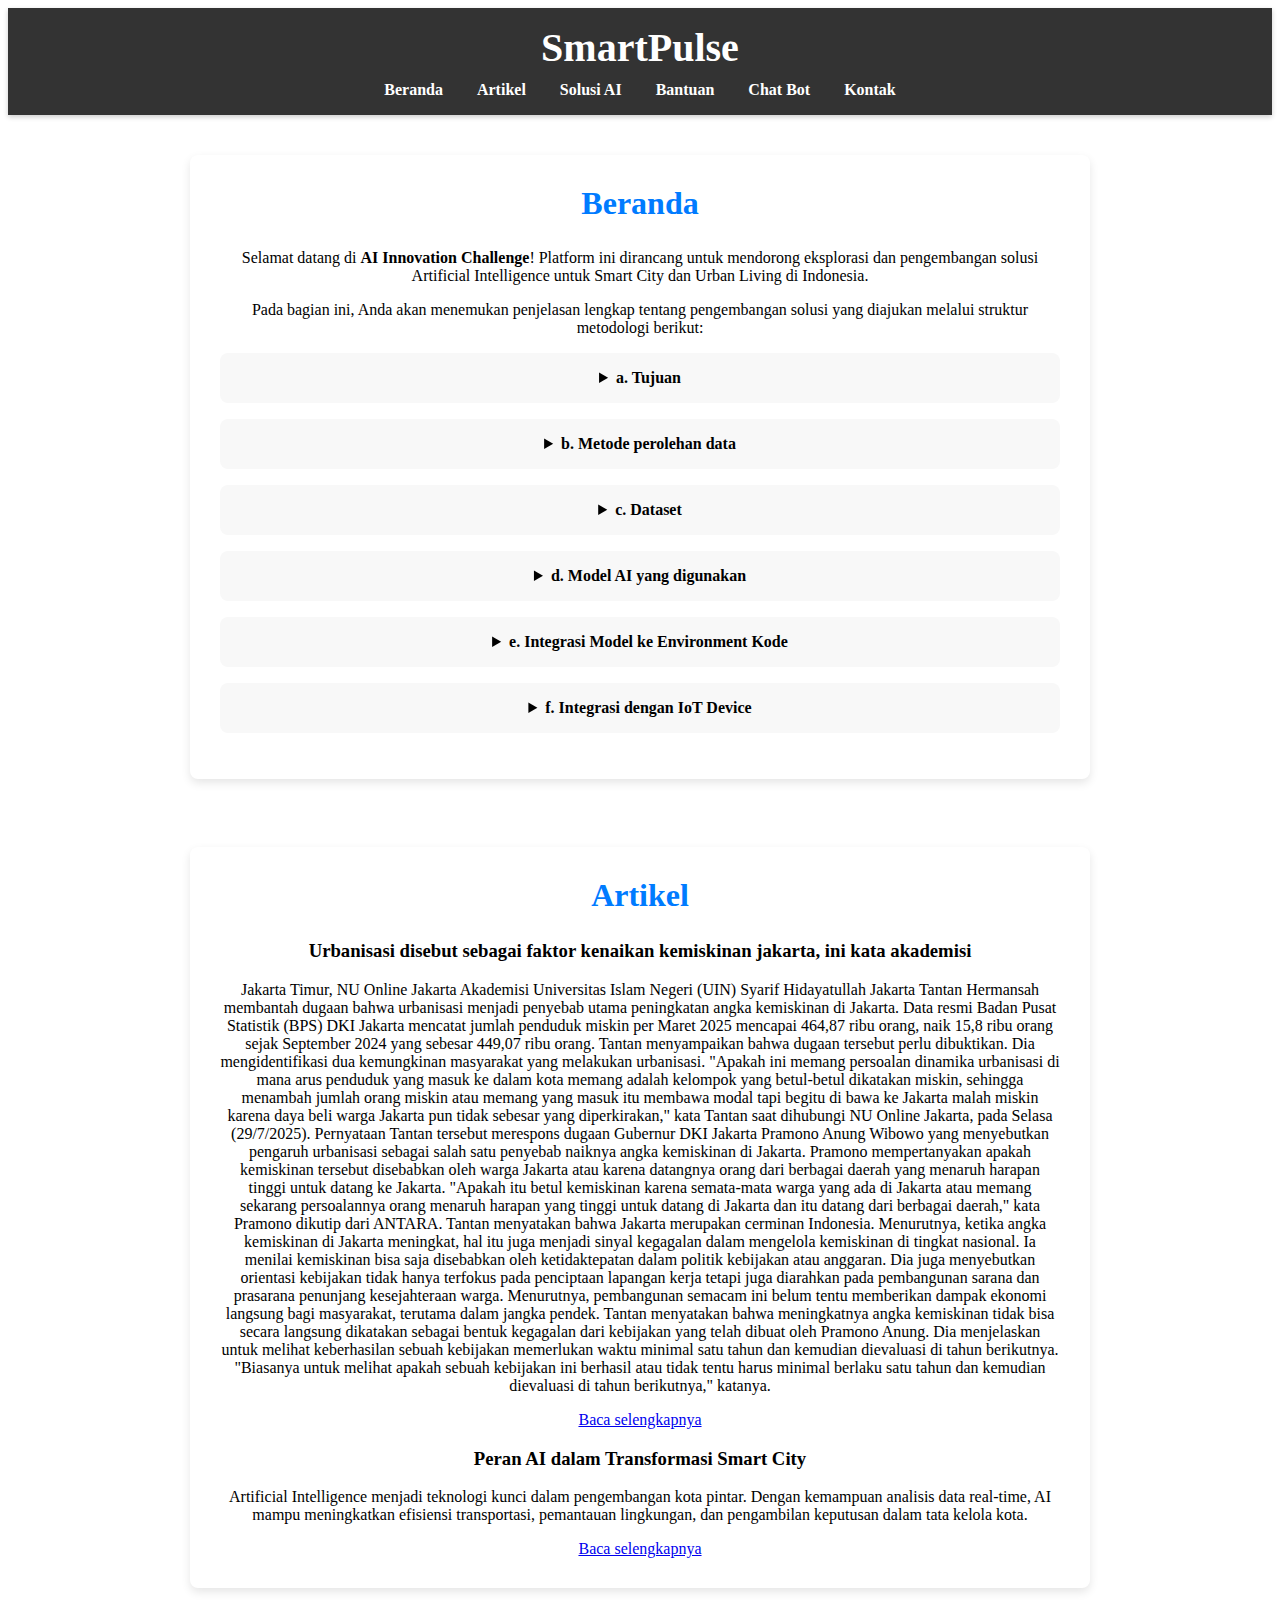
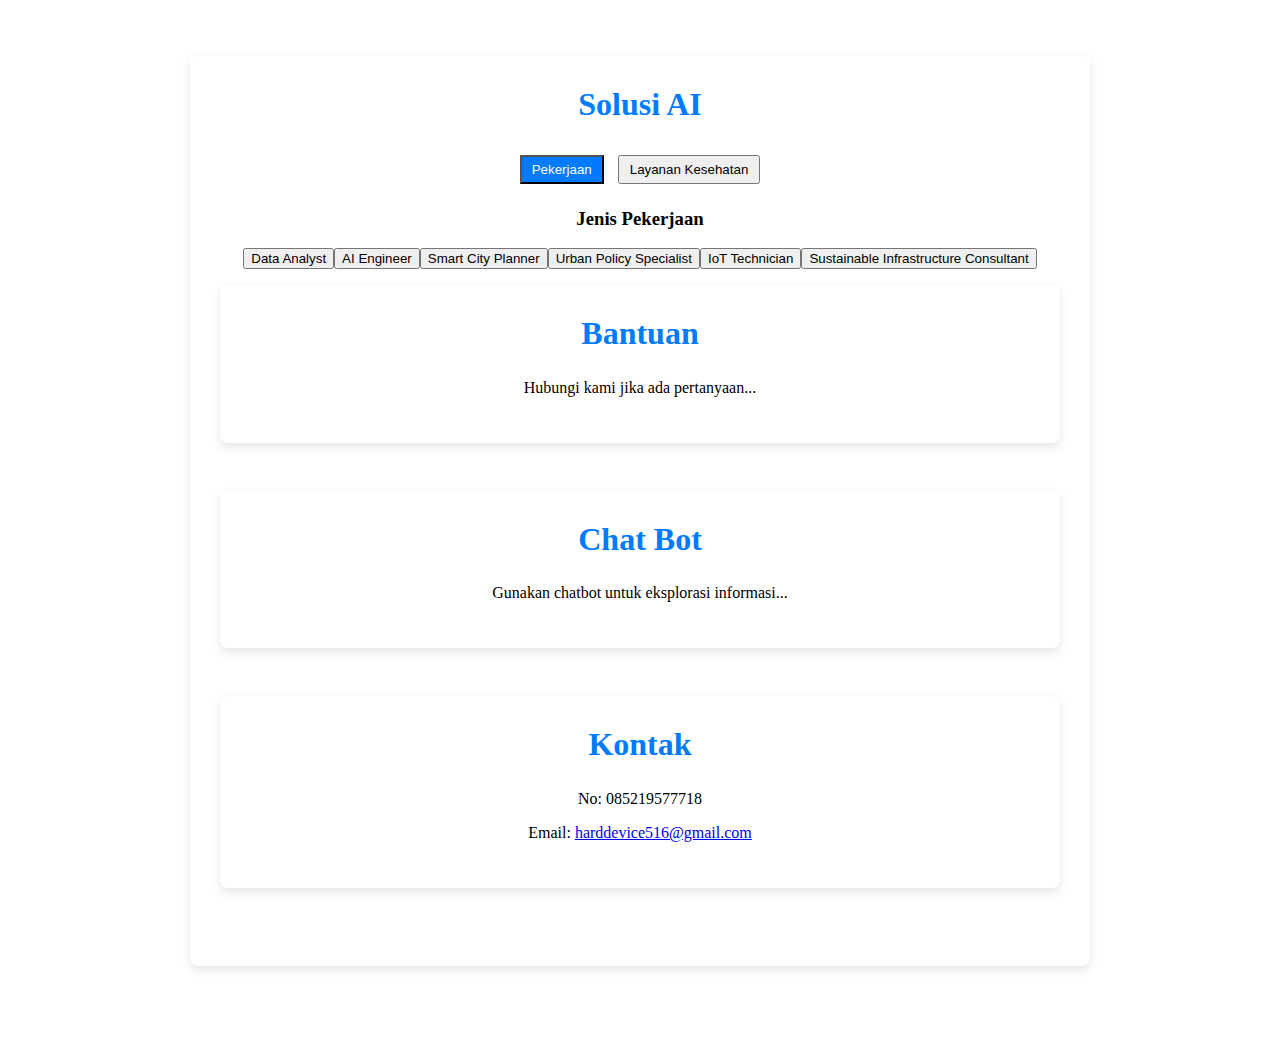
<file: burn.html>
<!DOCTYPE html>
<html lang="id">
<head>
  <meta charset="UTF-8" />
  <meta name="viewport" content="width=device-width, initial-scale=1.0" />
  <title>SmartPulse </title>
  <link rel="stylesheet" href="burn.css" />
  <style>
    details {
      margin-bottom: 1em;
      background: #f8f8f8;
      padding: 1em;
      border-radius: 8px;
    }

    summary {
      font-weight: bold;
      cursor: pointer;
    }

    section {
      margin-bottom: 3em;
    }
  </style>
</head>
<body>

  <!-- Navigasi -->
  <header>
    <h1>SmartPulse </h1>
    <nav>
      <ul>
        <li><a href="#home">Beranda</a></li>
        <li><a href="#artikel">Artikel</a></li>
        <li><a href="#solutions">Solusi AI</a></li>
        <li><a href="#bantuan">Bantuan</a></li>
        <li><a href="#chat">Chat Bot</a></li>
        <li><a href="#kontak">Kontak</a></li>
      </ul>
    </nav>
  </header>

  <!-- Konten -->
  <main>
    <section id="home">
      <h2>Beranda</h2>
      <p>Selamat datang di <strong>AI Innovation Challenge</strong>! Platform ini dirancang untuk mendorong eksplorasi dan pengembangan solusi Artificial Intelligence untuk Smart City dan Urban Living di Indonesia.</p>
      <p>Pada bagian ini, Anda akan menemukan penjelasan lengkap tentang pengembangan solusi yang diajukan melalui struktur metodologi berikut:</p>

      <details>
        <summary>a. Tujuan</summary>
        <p>Platform ini dirancang untuk merespons tantangan urbanisasi dengan memantau kondisi kota secara real-time melalui data CCTV dan sensor lingkungan. Dengan dukungan model AI, sistem ini dapat mendeteksi kemacetan, kondisi darurat, maupun kejadian kesehatan mendesak, serta memberikan rekomendasi cepat untuk penanganan dan pengaturan sumber daya di wilayah terdampak.</p>
      </details>

      <details>
        <summary>b. Metode perolehan data </summary>
        <p>Platform ini dirancang sebagai solusi cerdas untuk membantu pemerintah kota dalam menghadapi tantangan urbanisasi, seperti meningkatnya kepadatan lalu lintas serta keterlambatan dalam penanganan kondisi darurat, khususnya di bidang kesehatan. Dengan memanfaatkan kecerdasan buatan (AI), sistem ini mampu memantau kondisi kota secara real-time dan memberikan rekomendasi berbasis data untuk pengambilan keputusan yang cepat, efektif, dan terarah.

Data yang dianalisis oleh platform ini diperoleh dari berbagai sumber utama, seperti kamera CCTV yang tersebar di seluruh penjuru kota dan sensor lingkungan yang dipasang di area strategis. Kamera-kamera tersebut memantau kondisi lalu lintas, aktivitas warga, dan situasi darurat seperti kecelakaan atau kemacetan ekstrem. Sensor tambahan seperti sensor suara, kecepatan kendaraan, dan bahkan kualitas udara juga turut digunakan untuk menangkap dinamika kota secara lebih detail dan akurat.

Seluruh data tersebut dikirimkan secara langsung melalui jaringan internet ke sistem cloud yang sudah terintegrasi dengan teknologi analitik berbasis AI dan machine learning. Melalui teknologi ini, sistem dapat mengenali pola-pola tertentu dalam lalu lintas, mendeteksi aktivitas mencurigakan, atau bahkan memprediksi kemungkinan terjadinya kemacetan dan memberi saran rute alternatif bagi kendaraan layanan publik seperti ambulans atau pemadam kebakaran. Dalam kasus kedaruratan medis, sistem mampu mendeteksi kebutuhan bantuan dan menghubungkannya secara otomatis dengan rumah sakit atau pos layanan terdekat.

Untuk memperoleh akses terhadap data CCTV dan sensor yang digunakan, platform ini bekerja sama secara resmi dengan berbagai instansi pemerintah seperti Dinas Perhubungan (Dishub), Dinas Komunikasi dan Informatika (Diskominfo), serta Dinas Kesehatan. Seluruh penggunaan data dilakukan dengan prosedur legal yang telah disetujui oleh pihak-pihak terkait, dan selalu mengedepankan prinsip keamanan serta etika penggunaan teknologi publik. Tidak ada data pribadi yang disimpan atau diproses secara langsung—semua informasi telah dianonimkan dan dienkripsi untuk menjaga kerahasiaan dan privasi warga kota.

Melalui sistem ini, kami ingin menghadirkan sebuah ekosistem kota yang cerdas dan tanggap terhadap segala bentuk kebutuhan masyarakat. Baik untuk mengurai kemacetan secara efisien maupun memastikan penanganan cepat terhadap situasi darurat kesehatan, platform ini hadir sebagai solusi terpadu menghadapi tantangan urbanisasi di era modern.</p>
  
      </details>

      <details>
        <summary>c. Dataset</summary>
        <p>Menggunakan dataset publik dari CityCam (video lalu lintas) dan dataset kendaraan dari Google Open Images. Dataset digunakan untuk melatih dan menguji model deteksi kendaraan berbasis YOLOv5.</p>
      </details>

      <details>
        <summary>d. Model AI yang digunakan </summary>
        <p>1. Computer Vision Model (untuk analisis video CCTV)
Model utama yang digunakan untuk memproses data video dari CCTV adalah Convolutional Neural Network (CNN), khususnya arsitektur yang dioptimalkan untuk deteksi objek dan aktivitas seperti:

YOLOv5 atau YOLOv8 (You Only Look Once)
Cocok untuk real-time object detection (misalnya mendeteksi kendaraan, pejalan kaki, atau ambulans di jalan).

EfficientDet
Digunakan untuk deteksi objek dengan efisiensi tinggi, bisa disesuaikan untuk mendeteksi kerumunan, kecelakaan, atau kondisi darurat.

OpenPose atau MediaPipe (untuk analisis pergerakan manusia)
Jika ingin mendeteksi aktivitas mencurigakan atau orang jatuh di area publik.</p>
<p>
2. Reinforcement Learning / Optimization Model (untuk rekomendasi pengaturan lalu lintas)
Untuk memberikan rekomendasi pengaturan lalu lintas secara otomatis, digunakan model Reinforcement Learning (RL) seperti:

DQN (Deep Q-Network) atau PPO (Proximal Policy Optimization)
Model ini bisa belajar mengatur durasi lampu lalu lintas secara dinamis berdasarkan kondisi real-time untuk mengurangi kemacetan.</p>
<p>
3. Anomaly Detection Model (untuk deteksi kejadian darurat)
Untuk mendeteksi kejadian tidak biasa seperti tabrakan, kebakaran, atau suara keras di malam hari, digunakan model:

Autoencoder atau LSTM-based anomaly detection
Mendeteksi pola anomali dari sensor audio, getaran, atau data visual secara real-time.</p>
<p>
4. Natural Language Processing (NLP) Model (jika integrasi chatbot atau laporan warga digunakan)
Jika platform ini dilengkapi dengan fitur pelaporan masyarakat atau chatbot darurat, digunakan model NLP seperti:

BERT, T5, atau GPT-based models
Untuk memahami laporan dalam bahasa alami, misalnya "Saya lihat kecelakaan di dekat RSUD Jakarta Timur" dan langsung mengaitkannya dengan lokasi dan unit yang relevan.</p>

<p>
5. Geospatial AI (untuk analisis lokasi dan peta)
Digunakan untuk menghubungkan data dengan peta kota secara real-time, misalnya:

GeoAI dengan QGIS + AI models
Untuk visualisasi interaktif posisi rumah sakit, posyandu, atau lokasi macet.

</p>
      </details>

      <details>
        <summary>e. Integrasi Model ke Environment Kode</summary>
        <p>Model AI diintegrasikan melalui REST API berbasis Flask. Frontend mengakses API menggunakan JavaScript (AJAX) untuk menampilkan hasil deteksi secara real-time.</p>
      </details>

      <details>
        <summary>f. Integrasi dengan IoT Device</summary>
        <p>Saat ini belum menggunakan perangkat IoT. Namun sistem ini dapat diperluas untuk terhubung ke sensor lalu lintas atau kamera menggunakan Raspberry Pi/ESP32.</p>
      </details>
    </section>


  <section id="artikel">
    <h2>Artikel</h2>
    <article>
      <h3>Urbanisasi disebut sebagai faktor kenaikan kemiskinan jakarta, ini kata akademisi</h3>
      <p>
Jakarta Timur, NU Online Jakarta Akademisi Universitas Islam Negeri (UIN) Syarif Hidayatullah Jakarta Tantan Hermansah membantah dugaan bahwa urbanisasi menjadi penyebab utama peningkatan angka kemiskinan di Jakarta. Data resmi Badan Pusat Statistik (BPS) DKI Jakarta mencatat jumlah penduduk miskin per Maret 2025 mencapai 464,87 ribu orang, naik 15,8 ribu orang sejak September 2024 yang sebesar 449,07 ribu orang.   Tantan menyampaikan bahwa dugaan tersebut perlu dibuktikan. Dia mengidentifikasi dua kemungkinan masyarakat yang melakukan urbanisasi.   "Apakah ini memang persoalan dinamika urbanisasi di mana arus penduduk yang masuk ke dalam kota memang adalah kelompok yang betul-betul dikatakan miskin, sehingga menambah jumlah orang miskin atau memang yang masuk itu membawa modal tapi begitu di bawa ke Jakarta malah miskin karena daya beli warga Jakarta pun tidak sebesar yang diperkirakan," kata Tantan saat dihubungi NU Online Jakarta, pada Selasa (29/7/2025).   Pernyataan Tantan tersebut merespons dugaan Gubernur DKI Jakarta Pramono Anung Wibowo yang menyebutkan pengaruh urbanisasi sebagai salah satu penyebab naiknya angka kemiskinan di Jakarta. Pramono mempertanyakan apakah kemiskinan tersebut disebabkan oleh warga Jakarta atau karena datangnya orang dari berbagai daerah yang menaruh harapan tinggi untuk datang ke Jakarta.   "Apakah itu betul kemiskinan karena semata-mata warga yang ada di Jakarta atau memang sekarang persoalannya orang menaruh harapan yang tinggi untuk datang di Jakarta dan itu datang dari berbagai daerah," kata Pramono dikutip dari ANTARA.    Tantan menyatakan bahwa Jakarta merupakan cerminan Indonesia. Menurutnya, ketika angka kemiskinan di Jakarta meningkat, hal itu juga menjadi sinyal kegagalan dalam mengelola kemiskinan di tingkat nasional.   Ia menilai kemiskinan bisa saja disebabkan oleh ketidaktepatan dalam politik kebijakan atau anggaran. Dia juga menyebutkan orientasi kebijakan tidak hanya terfokus pada penciptaan lapangan kerja tetapi juga diarahkan pada pembangunan sarana dan prasarana penunjang kesejahteraan warga. Menurutnya, pembangunan semacam ini belum tentu memberikan dampak ekonomi langsung bagi masyarakat, terutama dalam jangka pendek.   Tantan menyatakan bahwa meningkatnya angka kemiskinan tidak bisa secara langsung dikatakan sebagai bentuk kegagalan dari kebijakan yang telah dibuat oleh Pramono Anung. Dia menjelaskan untuk melihat keberhasilan sebuah kebijakan memerlukan waktu minimal satu tahun dan kemudian dievaluasi di tahun berikutnya.   "Biasanya untuk melihat apakah sebuah kebijakan ini berhasil atau tidak tentu harus minimal berlaku satu tahun dan kemudian dievaluasi di tahun berikutnya," katanya.
  </p>
      <a href="https://www.nu.or.id/jakarta/urbanisasi-disebut-sebagai-faktor-kenaikan-kemiskinan-jakarta-ini-kata-akademisi-C3FjD" target="_blank">Baca selengkapnya</a>
    </article>
  
    <article>
      <h3>Peran AI dalam Transformasi Smart City</h3>
      <p>
        Artificial Intelligence menjadi teknologi kunci dalam pengembangan kota pintar. Dengan kemampuan analisis data real-time, AI mampu meningkatkan efisiensi transportasi, pemantauan lingkungan, dan pengambilan keputusan dalam tata kelola kota.
      </p>
      <a href="https://ids.ac.id/teknologi-ai-dalam-pengembangan-smart-city/#:~:text=Teknologi%20AI%20memiliki%20peran%20yang,dan%20mengoptimalkan%20pengelolaan%20sumber%20daya." target="_blank">Baca selengkapnya</a>
    </article>
  </section>

  <!-- Solusi AI Dengan Tabs -->
  <section id="solutions">
   <h2>Solusi AI</h2>
<!-- Tabs Utama -->
<div>
  <button onclick="showMainTab('pekerjaan')" class="tab-btn active">Pekerjaan</button>
  <button onclick="showMainTab('layanan')" class="tab-btn">Layanan Kesehatan</button>
</div>

<!-- Konten Tab Utama -->
<div id="pekerjaan" class="main-tab">
  <h3>Jenis Pekerjaan</h3>
  <ul>
    <button onclick="selectJob('Data Analyst')">Data Analyst</li>
    <button onclick="selectJob('AI Engineer')">AI Engineer</li>
    <button onclick="selectJob('Smart City Planner')">Smart City Planner</li>
    <button onclick="selectJob('Urban Policy Specialist')">Urban Policy Specialist</li>
    <button onclick="selectJob('IoT Technician')">IoT Technician</li>
    <button onclick="selectJob('Sustainable Infrastructure Consultant')">Sustainable Infrastructure Consultant</li>
  </ul>

  <div id="jobFormSection" style="display: none;">
    <h4>Request Informasi</h4>
    <form id="jobForm">
      <input type="text" placeholder="Nama" required />
      <input type="tel" placeholder="Nomor Telepon" required />
      <input type="text" id="selectedJob" readonly />
      <input type="file" accept=".pdf,.doc,.docx" required />
      <button type="submit">Kirim</button>
    </form>
  </div>
</div>

<div id="layanan" class="main-tab" style="display:none;">
  <h3>Layanan Kesehatan</h3>
  <!-- Sub Tab -->
  <div>
    <button onclick="showSubTab('rs')" class="sub-btn">Rumah Sakit</button>
    <button onclick="showSubTab('damkar')" class="sub-btn">Pemadam Kebakaran</button>
    <button onclick="showSubTab('posyandu')" class="sub-btn">Posyandu</button>
  </div>

  <!-- Konten Sub Tab -->
  <div id="rs" class="sub-tab">
    <ul>
      <li><strong>RSUD Cengkareng</strong> (Jakarta Barat) — <a href="https://rsudcengkareng.jakarta.go.id" target="_blank">Website</a></li>
      <li><strong>RSUPN Dr. Cipto Mangunkusumo</strong> (Jakarta Pusat) — <a href="https://rscm.co.id" target="_blank">Website</a></li>
      <li><strong>RSUD Koja</strong> (Jakarta Utara) — <a href="https://rsudkoja.jakarta.go.id" target="_blank">Website</a></li>
      <!-- Tambahkan lebih banyak di sini -->
    </ul>
  </div>

  <div id="damkar" class="sub-tab" style="display:none;">
    <ul>
      <li><strong>Pos Damkar Duren Sawit</strong> (Jakarta Timur) — <a href="https://damkar.jakarta.go.id" target="_blank">Website</a></li>
      <li><strong>Pos Damkar Cempaka Putih</strong> (Jakarta Pusat) — <a href="https://damkar.jakarta.go.id" target="_blank">Website</a></li>
    </ul>
  </div>

  <div id="posyandu" class="sub-tab" style="display:none;">
    <ul>
      <li><strong>Posyandu Melati 5</strong> — RW 03 Pondok Kelapa</li>
      <li><strong>Posyandu Anggrek</strong> — RW 04 Rawamangun</li>
    </ul>
  </div>
</div>

<!-- Style -->
<style>
  .main-tab, .sub-tab {
    margin-top: 10px;
  }
  .tab-btn, .sub-btn {
    margin: 5px;
    padding: 5px 10px;
    cursor: pointer;
  }
  .tab-btn.active, .sub-btn.active {
    background-color: #007bff;
    color: white;
  }
</style>

<!-- Script -->
<script>
  function showMainTab(tabName) {
    document.querySelectorAll('.main-tab').forEach(el => el.style.display = 'none');
    document.querySelectorAll('.tab-btn').forEach(btn => btn.classList.remove('active'));
    document.querySelector(`button[onclick="showMainTab('${tabName}')"]`).classList.add('active');
    document.getElementById(tabName).style.display = 'block';

    // Reset subtab
    if (tabName === 'layanan') {
      showSubTab('rs');
    }
  }

  function showSubTab(subName) {
    document.querySelectorAll('.sub-tab').forEach(el => el.style.display = 'none');
    document.querySelectorAll('.sub-btn').forEach(btn => btn.classList.remove('active'));
    document.querySelector(`button[onclick="showSubTab('${subName}')"]`).classList.add('active');
    document.getElementById(subName).style.display = 'block';
  }

  function selectJob(jobName) {
    document.getElementById("selectedJob").value = jobName;
    document.getElementById("jobFormSection").style.display = "block";
  }
</script>


  <!-- Bagian lain tetap -->
  <section id="bantuan"><h2>Bantuan</h2><p>Hubungi kami jika ada pertanyaan...</p></section>
  <section id="chat"><h2>Chat Bot</h2><p>Gunakan chatbot untuk eksplorasi informasi...</p></section>
  <section id="kontak">
    <h2>Kontak</h2>
    <p>No: 085219577718</p>
    <p>Email: <a href="mailto:harddevice516@gmail.com">harddevice516@gmail.com</a></p>
  </section>
</main>

<script>
  const buttons = document.querySelectorAll(".tab-btn");
  const tabs = document.querySelectorAll(".tab-content");

  buttons.forEach(btn => {
    btn.addEventListener("click", () => {
      buttons.forEach(b => b.classList.remove("active"));
      tabs.forEach(t => t.classList.remove("active"));

      btn.classList.add("active");
      document.getElementById(btn.dataset.tab).classList.add("active");
    });
  });
</script>

<script src="burn.js"></script>
</body>
</html>
</file>
<file: burn.css>
@ -0,0 +1,145 @@
/* General Body Styling */
body {
    font-family: 'Segoe UI', Tahoma, Geneva, Verdana, sans-serif;
    line-height: 1.6;
    margin: 0;
    padding: 0;
    background-color: #f4f4f4; /* Light gray background */
    color: #333; /* Dark gray text */
    display: flex; /* Use flexbox for layout */
    flex-direction: column; /* Arrange children in a column */
    min-height: 100vh; /* Ensure body takes full viewport height */
}

/* Header Styling */
header {
    background: #333; /* Dark background */
    color: #fff; /* White text */
    padding: 1rem 0; /* Top/bottom padding */
    text-align: center;
    box-shadow: 0 2px 5px rgba(0,0,0,0.2); /* Subtle shadow */
}

header h1 {
    margin: 0;
    font-size: 2.5rem; /* Larger font size for main title */
}

/* Navigation Styling */
nav ul {
    list-style: none; /* Remove bullet points */
    padding: 0;
    margin: 10px 0 0 0; /* Top margin for spacing */
}

nav ul li {
    display: inline; /* Display items in a line */
    margin: 0 15px; /* Horizontal spacing between items */
}

nav a {
    color: #fff;
    text-decoration: none; /* Remove underline */
    font-weight: bold;
    transition: color 0.3s ease; /* Smooth color transition on hover */
}

nav a:hover {
    color: #007bff; /* Blue color on hover */
}

/* Main Content Area */
main {
    flex-grow: 1; /* Allow main content to take available space */
    padding: 20px;
    max-width: 900px; /* Max width for content */
    margin: 20px auto; /* Center content horizontally with auto margins */
    display: flex;
    flex-direction: column;
    gap: 20px; /* Space between sections */
}

/* Section Styling */
main section {
    background: #fff;
    padding: 30px;
    border-radius: 8px;
    box-shadow: 0 4px 10px rgba(0,0,0,0.1); /* More prominent shadow */
    text-align: center; /* Center text within sections */
}

main section h2 {
    color: #007bff; /* Blue heading */
    margin-top: 0;
    font-size: 2rem;
}

/* Image Styling (e.g., profile.jpg) */
main section img {
    border-radius: 50%; /* Make image circular */
    border: 5px solid #007bff; /* Blue border */
    margin: 20px 0; /* Spacing around image */
    width: 200px; /* Fixed width */
    height: 200px; /* Fixed height to ensure perfect circle */
    object-fit: cover; /* Crop image to fit without stretching */
}

/* List Styling (e.g., for projects) */
main section ul {
    list-style: none;
    padding: 0;
}

main section ul li {
    background-color: #e9ecef; /* Light gray background for list items */
    margin-bottom: 10px;
    padding: 10px;
    border-radius: 5px;
    text-align: left; /* Align text to left within list items */
}

/* Contact Section Specifics */
#contact p {
    font-size: 1.1rem;
}

/* Footer Styling */
footer {
    text-align: center;
    padding: 20px;
    background: #333;
    color: #fff;
    box-shadow: 0 -2px 5px rgba(0,0,0,0.2); /* Shadow on top of footer */
    margin-top: auto; /* Push footer to the bottom */
}

/* Responsive adjustments for smaller screens */
@media (max-width: 768px) {
    header h1 {
        font-size: 2rem;
    }
    nav ul li {
        margin: 0 8px;
    }
    main {
        padding: 10px;
        margin: 10px auto;
    }
    main section {
        padding: 20px;
    }
}

@media (max-width: 480px) {
    header h1 {
        font-size: 1.8rem;
    }
    nav ul li {
        display: block; /* Stack navigation items on small screens */
        margin: 5px 0;
    }
    main section img {
        width: 150px;
        height: 150px;
    }
}
</file>
